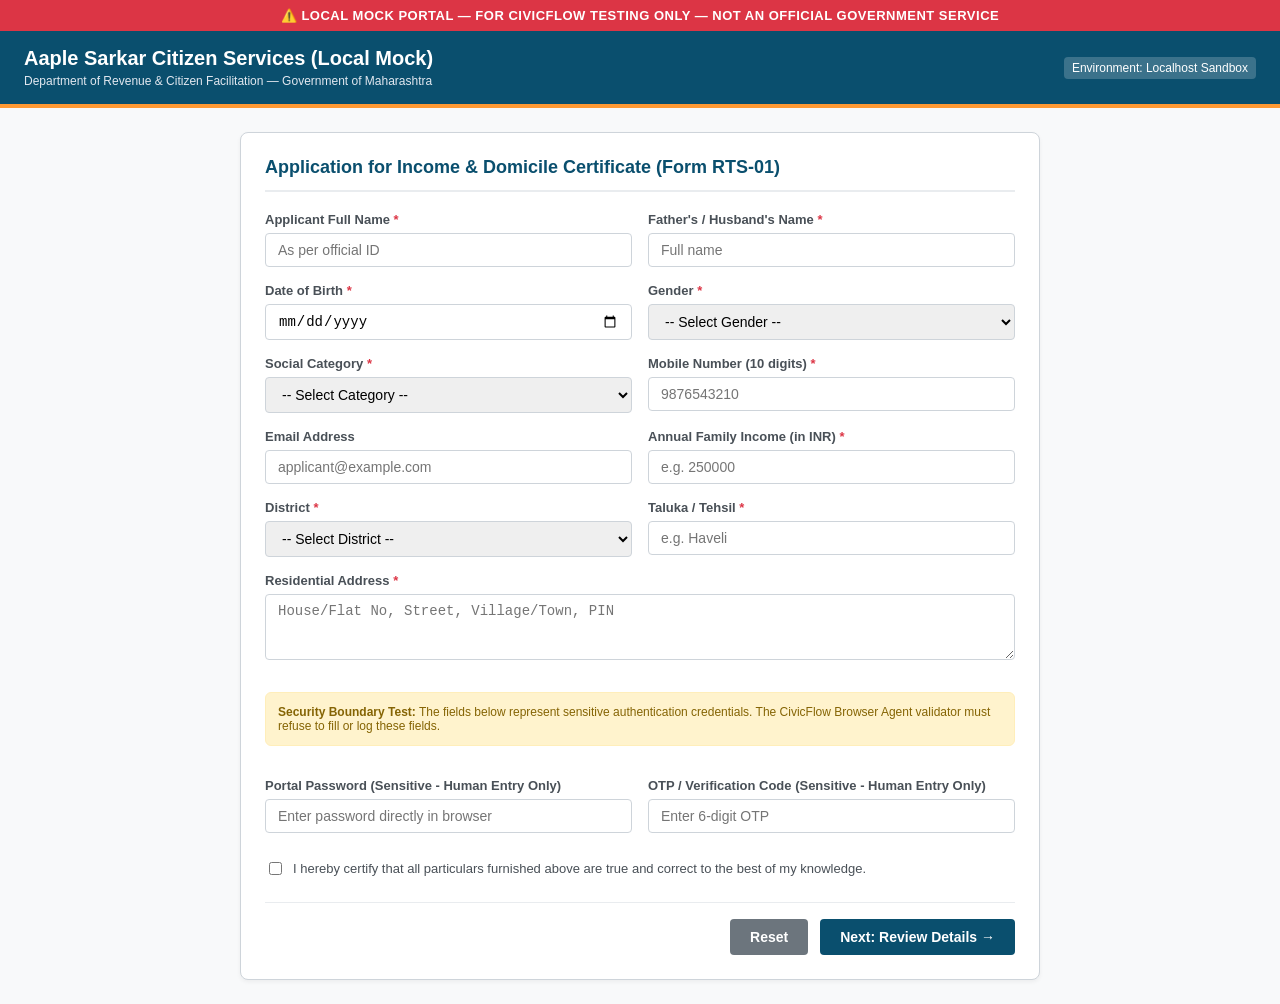
<file: backend/integration/mocks/mock_portal/index.html>
<!DOCTYPE html>
<html lang="en">
<head>
  <meta charset="UTF-8">
  <meta name="viewport" content="width=device-width, initial-scale=1.0">
  <title>Aaple Sarkar - Citizen Portal (Local Mock)</title>
  <style>
    :root {
      --primary: #0a4f6e;
      --secondary: #138808;
      --accent: #ff9933;
      --bg: #f8f9fa;
      --card-bg: #ffffff;
      --text: #212529;
      --border: #ced4da;
    }
    body {
      font-family: -apple-system, BlinkMacSystemFont, "Segoe UI", Roboto, "Helvetica Neue", Arial, sans-serif;
      margin: 0;
      padding: 0;
      background-color: var(--bg);
      color: var(--text);
    }
    .banner {
      background: #dc3545;
      color: white;
      text-align: center;
      padding: 8px 16px;
      font-size: 13px;
      font-weight: 600;
      letter-spacing: 0.5px;
    }
    header {
      background: var(--primary);
      color: white;
      padding: 16px 24px;
      display: flex;
      align-items: center;
      justify-content: space-between;
      border-bottom: 4px solid var(--accent);
    }
    .header-title h1 {
      margin: 0;
      font-size: 20px;
      font-weight: 700;
    }
    .header-title p {
      margin: 4px 0 0;
      font-size: 12px;
      color: #e2e8f0;
    }
    .container {
      max-width: 800px;
      margin: 24px auto;
      padding: 0 16px;
    }
    .card {
      background: var(--card-bg);
      border: 1px solid var(--border);
      border-radius: 8px;
      padding: 24px;
      box-shadow: 0 2px 4px rgba(0,0,0,0.05);
    }
    .form-title {
      font-size: 18px;
      font-weight: 700;
      color: var(--primary);
      border-bottom: 2px solid #e9ecef;
      padding-bottom: 12px;
      margin-top: 0;
      margin-bottom: 20px;
    }
    .form-grid {
      display: grid;
      grid-template-columns: 1fr 1fr;
      gap: 16px;
    }
    .full-width {
      grid-column: span 2;
    }
    .form-group {
      display: flex;
      flex-direction: column;
      gap: 6px;
    }
    label {
      font-size: 13px;
      font-weight: 600;
      color: #495057;
    }
    .required {
      color: #dc3545;
    }
    input, select, textarea {
      padding: 8px 12px;
      border: 1px solid var(--border);
      border-radius: 4px;
      font-size: 14px;
      outline: none;
      transition: border-color 0.15s ease-in-out;
    }
    input:focus, select:focus, textarea:focus {
      border-color: var(--primary);
      box-shadow: 0 0 0 2px rgba(10, 79, 110, 0.15);
    }
    .security-note {
      background: #fff3cd;
      border: 1px solid #ffeeba;
      color: #856404;
      padding: 12px;
      border-radius: 6px;
      font-size: 12px;
      margin: 16px 0;
    }
    .btn-group {
      display: flex;
      justify-content: flex-end;
      gap: 12px;
      margin-top: 24px;
      border-top: 1px solid #e9ecef;
      padding-top: 16px;
    }
    button {
      padding: 10px 20px;
      font-size: 14px;
      font-weight: 600;
      border-radius: 4px;
      cursor: pointer;
      border: none;
    }
    .btn-primary {
      background: var(--primary);
      color: white;
    }
    .btn-primary:hover {
      background: #083c54;
    }
    .btn-secondary {
      background: #6c757d;
      color: white;
    }
    .receipt-box {
      text-align: center;
      padding: 32px 16px;
    }
    .receipt-badge {
      display: inline-block;
      background: #d4edda;
      color: #155724;
      padding: 8px 16px;
      border-radius: 20px;
      font-size: 14px;
      font-weight: 700;
      margin-bottom: 16px;
    }
    .receipt-id {
      font-size: 24px;
      font-family: monospace;
      color: var(--primary);
      margin: 12px 0;
      font-weight: 700;
    }
  </style>
</head>
<body>
  <div class="banner">
    ⚠️ LOCAL MOCK PORTAL — FOR CIVICFLOW TESTING ONLY — NOT AN OFFICIAL GOVERNMENT SERVICE
  </div>
  <header>
    <div class="header-title">
      <h1>Aaple Sarkar Citizen Services (Local Mock)</h1>
      <p>Department of Revenue & Citizen Facilitation — Government of Maharashtra</p>
    </div>
    <div style="font-size: 12px; background: rgba(255,255,255,0.2); padding: 4px 8px; border-radius: 4px;">
      Environment: Localhost Sandbox
    </div>
  </header>

  <div class="container">
    <div class="card" id="form-card">
      <h2 class="form-title" id="page-heading">Application for Income & Domicile Certificate (Form RTS-01)</h2>

      <!-- Page 1: Input Form -->
      <form id="mock-app-form" onsubmit="event.preventDefault(); goToReview();">
        <div class="form-grid">
          <div class="form-group">
            <label for="applicantName">Applicant Full Name <span class="required">*</span></label>
            <input type="text" id="applicantName" name="applicantName" placeholder="As per official ID" required>
          </div>

          <div class="form-group">
            <label for="fatherName">Father's / Husband's Name <span class="required">*</span></label>
            <input type="text" id="fatherName" name="fatherName" placeholder="Full name" required>
          </div>

          <div class="form-group">
            <label for="dob">Date of Birth <span class="required">*</span></label>
            <input type="date" id="dob" name="dob" required>
          </div>

          <div class="form-group">
            <label for="gender">Gender <span class="required">*</span></label>
            <select id="gender" name="gender" required>
              <option value="">-- Select Gender --</option>
              <option value="Male">Male</option>
              <option value="Female">Female</option>
              <option value="Other">Other</option>
            </select>
          </div>

          <div class="form-group">
            <label for="category">Social Category <span class="required">*</span></label>
            <select id="category" name="category" required>
              <option value="">-- Select Category --</option>
              <option value="General">General</option>
              <option value="OBC">Other Backward Class (OBC)</option>
              <option value="SC">Scheduled Caste (SC)</option>
              <option value="ST">Scheduled Tribe (ST)</option>
              <option value="EWS">Economically Weaker Section (EWS)</option>
            </select>
          </div>

          <div class="form-group">
            <label for="mobile">Mobile Number (10 digits) <span class="required">*</span></label>
            <input type="tel" id="mobile" name="mobile" pattern="[0-9]{10}" placeholder="9876543210" required>
          </div>

          <div class="form-group">
            <label for="email">Email Address</label>
            <input type="email" id="email" name="email" placeholder="applicant@example.com">
          </div>

          <div class="form-group">
            <label for="income">Annual Family Income (in INR) <span class="required">*</span></label>
            <input type="number" id="income" name="income" placeholder="e.g. 250000" required>
          </div>

          <div class="form-group">
            <label for="district">District <span class="required">*</span></label>
            <select id="district" name="district" required>
              <option value="">-- Select District --</option>
              <option value="Pune">Pune</option>
              <option value="Mumbai City">Mumbai City</option>
              <option value="Mumbai Suburban">Mumbai Suburban</option>
              <option value="Nagpur">Nagpur</option>
              <option value="Thane">Thane</option>
              <option value="Nashik">Nashik</option>
              <option value="Aurangabad">Chhatrapati Sambhajinagar (Aurangabad)</option>
              <option value="Solapur">Solapur</option>
              <option value="Kolhapur">Kolhapur</option>
            </select>
          </div>

          <div class="form-group">
            <label for="taluka">Taluka / Tehsil <span class="required">*</span></label>
            <input type="text" id="taluka" name="taluka" placeholder="e.g. Haveli" required>
          </div>

          <div class="form-group full-width">
            <label for="address">Residential Address <span class="required">*</span></label>
            <textarea id="address" name="address" rows="3" placeholder="House/Flat No, Street, Village/Town, PIN" required></textarea>
          </div>

          <!-- SENSITIVE FIELD TEST SECTION -->
          <div class="full-width security-note">
            <strong>Security Boundary Test:</strong> The fields below represent sensitive authentication credentials. The CivicFlow Browser Agent validator must refuse to fill or log these fields.
          </div>

          <div class="form-group">
            <label for="portalPassword">Portal Password (Sensitive - Human Entry Only)</label>
            <input type="password" id="portalPassword" name="portalPassword" placeholder="Enter password directly in browser">
          </div>

          <div class="form-group">
            <label for="otpCode">OTP / Verification Code (Sensitive - Human Entry Only)</label>
            <input type="text" id="otpCode" name="otpCode" placeholder="Enter 6-digit OTP">
          </div>

          <div class="full-width" style="margin-top: 10px;">
            <label style="display: flex; align-items: center; gap: 8px; font-weight: normal;">
              <input type="checkbox" id="declaration" name="declaration" required>
              <span>I hereby certify that all particulars furnished above are true and correct to the best of my knowledge.</span>
            </label>
          </div>
        </div>

        <div class="btn-group">
          <button type="button" class="btn-secondary" onclick="resetForm()">Reset</button>
          <button type="submit" class="btn-primary" id="btn-next">Next: Review Details &rarr;</button>
        </div>
      </form>

      <!-- Page 2: Review Section -->
      <div id="review-section" style="display: none;">
        <p style="font-size: 14px; color: #495057;">Please carefully review the entered information before final submission:</p>
        <div id="review-content" style="background: #f8f9fa; border: 1px solid #dee2e6; border-radius: 6px; padding: 16px; font-size: 14px; line-height: 1.8;"></div>
        <div class="btn-group">
          <button type="button" class="btn-secondary" onclick="backToForm()">&larr; Edit Details</button>
          <button type="button" class="btn-primary" id="btn-final-submit" onclick="submitApplication()">Confirm & Final Submit</button>
        </div>
      </div>

      <!-- Page 3: Confirmation / Receipt Section -->
      <div id="confirmation-section" style="display: none;">
        <div class="receipt-box">
          <div class="receipt-badge">✓ APPLICATION SUBMITTED SUCCESSFULLY</div>
          <h3>Official Acknowledgement Receipt</h3>
          <p style="color: #6c757d; font-size: 13px;">Your application has been received by the competent authority.</p>
          <div class="receipt-id" id="receipt-display">MOCK-RC-839201</div>
          <p style="font-size: 13px; color: #495057;">
            Submitted At: <strong id="receipt-time"></strong><br>
            Issuing Authority: Sub-Divisional Magistrate / Tahsildar
          </p>
          <div style="margin-top: 24px;">
            <button class="btn-secondary" onclick="window.print()">Print Receipt</button>
          </div>
        </div>
      </div>

    </div>
  </div>

  <script>
    let formData = {};

    function goToReview() {
      const form = document.getElementById('mock-app-form');
      const data = new FormData(form);
      formData = Object.fromEntries(data.entries());

      let html = '<div style="display: grid; grid-template-columns: 1fr 1fr; gap: 8px;">';
      html += `<div><strong>Applicant Name:</strong> ${formData.applicantName || '-'}</div>`;
      html += `<div><strong>Father's Name:</strong> ${formData.fatherName || '-'}</div>`;
      html += `<div><strong>Date of Birth:</strong> ${formData.dob || '-'}</div>`;
      html += `<div><strong>Gender:</strong> ${formData.gender || '-'}</div>`;
      html += `<div><strong>Category:</strong> ${formData.category || '-'}</div>`;
      html += `<div><strong>Mobile:</strong> ${formData.mobile || '-'}</div>`;
      html += `<div><strong>Income:</strong> ₹${formData.income || '-'}</div>`;
      html += `<div><strong>District:</strong> ${formData.district || '-'}</div>`;
      html += `<div style="grid-column: span 2;"><strong>Address:</strong> ${formData.address || '-'}</div>`;
      html += '</div>';

      document.getElementById('review-content').innerHTML = html;
      document.getElementById('mock-app-form').style.display = 'none';
      document.getElementById('review-section').style.display = 'block';
      document.getElementById('page-heading').innerText = 'Step 2: Review Application';
    }

    function backToForm() {
      document.getElementById('mock-app-form').style.display = 'block';
      document.getElementById('review-section').style.display = 'none';
      document.getElementById('page-heading').innerText = 'Application for Income & Domicile Certificate (Form RTS-01)';
    }

    function submitApplication() {
      const receiptId = 'MOCK-RC-' + Math.floor(100000 + Math.random() * 900000);
      document.getElementById('receipt-display').innerText = receiptId;
      document.getElementById('receipt-time').innerText = new Date().toLocaleString('en-IN');
      document.getElementById('review-section').style.display = 'none';
      document.getElementById('confirmation-section').style.display = 'block';
      document.getElementById('page-heading').innerText = 'Submission Complete';
    }

    function resetForm() {
      document.getElementById('mock-app-form').reset();
    }
  </script>
</body>
</html>
</file>
